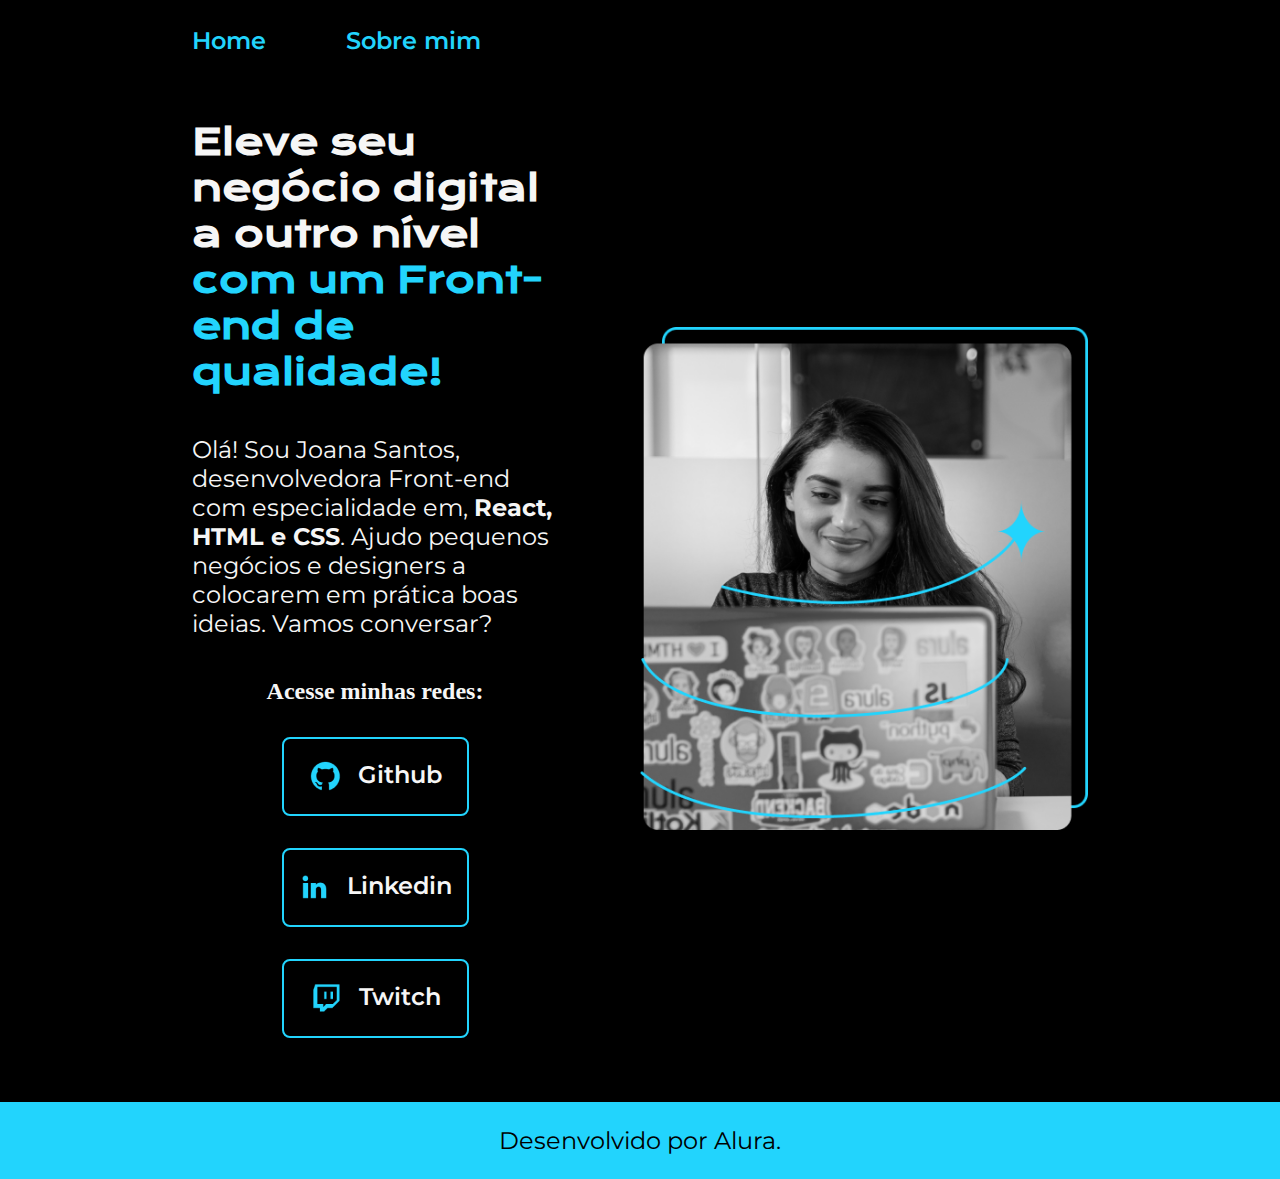
<file: index.html>
<!DOCTYPE html>
<html lang="en">
<head>
    <meta charset="UTF-8">
    <meta http-equiv="X-UA-Compatible" content="IE=edge">
    <meta name="viewport" content="width=device-width, initial-scale=1.0">
    <title>Portfolio</title>
    <link rel="stylesheet" href="./styles/style.css">
</head>
<body>
    <header class="cabecalho">
        <nav class="cabecalho__menu">
            <a class="cabecalho__menu__link" href="index.html">Home</a>
            <a class="cabecalho__menu__link" href="about.html">Sobre mim</a>
        </nav>
    </header>
    <main class="apresentacao">
        <section class="apresentacao__conteudo">
            <h1 class="apresentacao__conteudo__titulo">Eleve seu negócio digital a outro nível <strong class="titulo-destaque">com um Front-end de qualidade!</strong></h1>
            <p class="apresentacao__conteudo__texto">Olá! Sou Joana Santos, desenvolvedora Front-end com especialidade em, <strong>React, HTML e CSS</strong>. Ajudo pequenos negócios e designers a colocarem em prática boas ideias. Vamos conversar?</p>
            <div class="apresentacao__links">
                <h2 class="apresenta">Acesse minhas redes:</h2>
                <a class="apresentacao__links__navegacao" href="https://github.com/rafaballerini">
                    <img src="./assets/github.png">
                    Github
                </a>
                <a class="apresentacao__links__navegacao" href="https://linkedin.com/in/rafaellaballerini">
                    <img src="./assets/linkedin.png">
                    Linkedin
                </a>
                <a class="apresentacao__links__navegacao" href="https://twitch.tv/guilimadev">
                    <img src="./assets/twitch.png">
                    Twitch
                </a>
            </div>
        </section>
        <img class="apresentacao__imagem" src="./assets/Imagem.png" alt="foto da Joana programando">
    </main>
    <footer class="rodape">
        <p>Desenvolvido por Alura.</p>
    </footer>
</body>
</html>
</file>
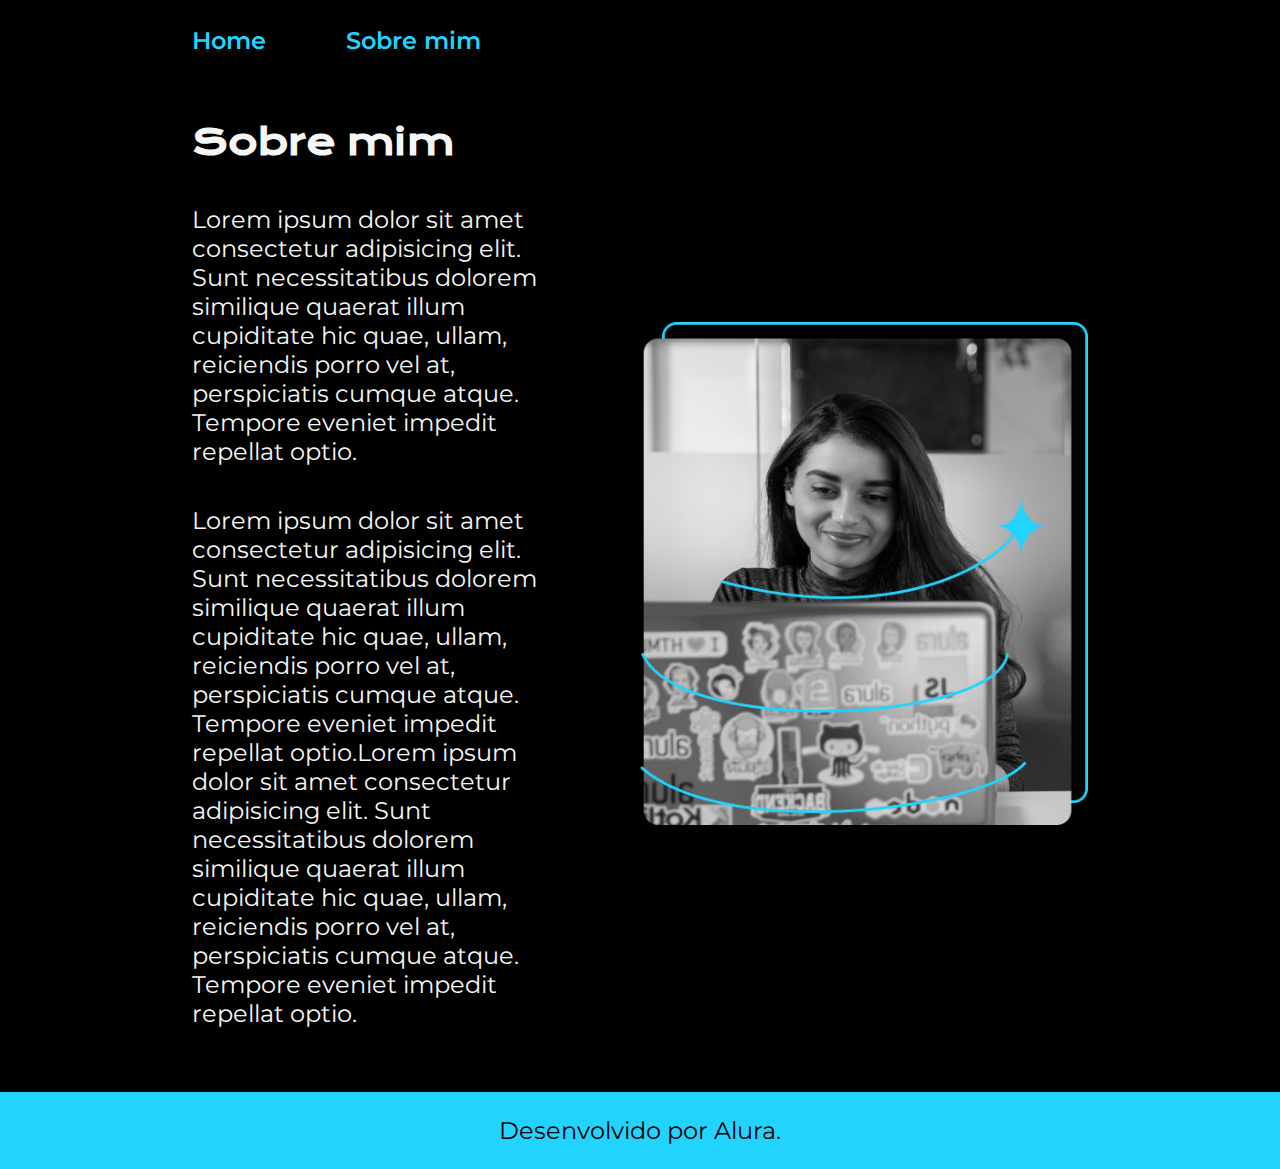
<file: about.html>
<!DOCTYPE html>
<html lang="pt-br">
<head>
    <meta charset="UTF-8">
    <meta http-equiv="X-UA-Compatible" content="IE=edge">
    <meta name="viewport" content="width=device-width, initial-scale=1.0">
    <title>Sobre mim</title>
    <link rel="stylesheet" href="./styles/style.css">
</head>
<body>
    <header class="cabecalho">
        <nav class="cabecalho__menu">
            <a class="cabecalho__menu__link" href="index.html">Home</a>
            <a class="cabecalho__menu__link" href="about.html">Sobre mim</a>
        </nav>
    </header>
    <main class="apresentacao">
        <section class="apresentacao__conteudo">
            <h1 class="apresentacao__conteudo__titulo">Sobre mim</h1>
           <p class="apresentacao__conteudo__texto">Lorem ipsum dolor sit amet consectetur adipisicing elit. Sunt necessitatibus dolorem similique quaerat illum cupiditate hic quae, ullam, reiciendis porro vel at, perspiciatis cumque atque. Tempore eveniet impedit repellat optio.</p>
           <p class="apresentacao__conteudo__texto">Lorem ipsum dolor sit amet consectetur adipisicing elit. Sunt necessitatibus dolorem similique quaerat illum cupiditate hic quae, ullam, reiciendis porro vel at, perspiciatis cumque atque. Tempore eveniet impedit repellat optio.Lorem ipsum dolor sit amet consectetur adipisicing elit. Sunt necessitatibus dolorem similique quaerat illum cupiditate hic quae, ullam, reiciendis porro vel at, perspiciatis cumque atque. Tempore eveniet impedit repellat optio.</p>
        </section>
        <img class="apresentacao__imagem" src="./assets/Imagem.png" alt="foto da Joana programando">
    </main>
    <footer class="rodape">
        <p>Desenvolvido por Alura.</p>
    </footer>
</body>
</html>
</file>
<file: styles/style.css>
@import url('https://fonts.googleapis.com/css2?family=Krona+One&family=Montserrat:wght@400;600&display=swap');

:root {
    --cor-primaria: #000000;
    --cor-secundaria: #F6F6F6;
    --cor-terciaria: #22D4FD;
    --cor-hover: #272727;

    --fonte-primaria: 'Krona One', sans-serif;
    --fonte-secundaria: 'Montserrat', sans-serif;
}

* {
    margin: 0;
    padding: 0;
}
body {
    box-sizing: border-box;
    background-color: var(--cor-primaria);
    color: var(--cor-secundaria);
}

.cabecalho {
    padding: 2% 0% 0% 15%;
}

.cabecalho__menu {
    display: flex;
    gap: 80px;
}

.cabecalho__menu__link {
    font-family: var(--fonte-secundaria);
    font-weight: 600;
    font-size: 1.5rem;
    color: var(--cor-terciaria);
    text-decoration: none;
}

.apresentacao {
    padding: 5% 15%;
    display: flex;
    align-items: center;
    justify-content: space-between;
    gap: 82px;
}

.apresentacao__conteudo {
    width: 50%;
    display: flex;
    flex-direction:column;
    gap: 40px;
}

.apresentacao__conteudo__titulo {
    font-size: 2.25rem;
    font-family: var(--fonte-primaria);
}

.titulo-destaque {
    color: var(--cor-terciaria);
}

.apresentacao__conteudo__texto {
    font-size: 1.5rem;
    font-family: var(--fonte-secundaria);
}

.apresentacao__links {
    display: flex;
    flex-direction: column;
    justify-content: space-between;
    align-items: center;
    gap: 32px;
}

.apresentacao__links__subtitulo {
    font-size: 1.5rem;
    font-family: var(--fonte-primaria);
    font-weight: 400;
}

.apresentacao__links__navegacao {
    display: flex;
    justify-content: center;
    gap: 16px;
    border: 2px solid var(--cor-terciaria);
    width: 50%;
    text-align: center;
    border-radius: 8px;
    font-size: 1.5rem;
    font-weight: 600;
    padding: 21.5px 0;
    text-decoration: none;
    color: var(--cor-secundaria);
    font-family: var(--fonte-secundaria);
}

.apresentacao__links__link:hover {
    background-color: var(--cor-hover);
}

.apresentacao__imagem {
    width: 50%;
}

.rodape {
    padding: 24px;
    color: var(--cor-primaria);
    background-color: var(--cor-terciaria);
    text-align: center;
    font-family: var(--fonte-secundaria);
    font-size: 1.5rem;
    font-weight: 400;
}

@media (max-width: 1200px) {
    .cabecalho {
        padding: 10%;
    }

    .cabecalho__menu {
        justify-content: center;
    }

    .apresentacao {
        flex-direction: column-reverse;
        padding: 5%;
    }

    .apresentacao__conteudo {
        width: auto;
    }
}
</file>
